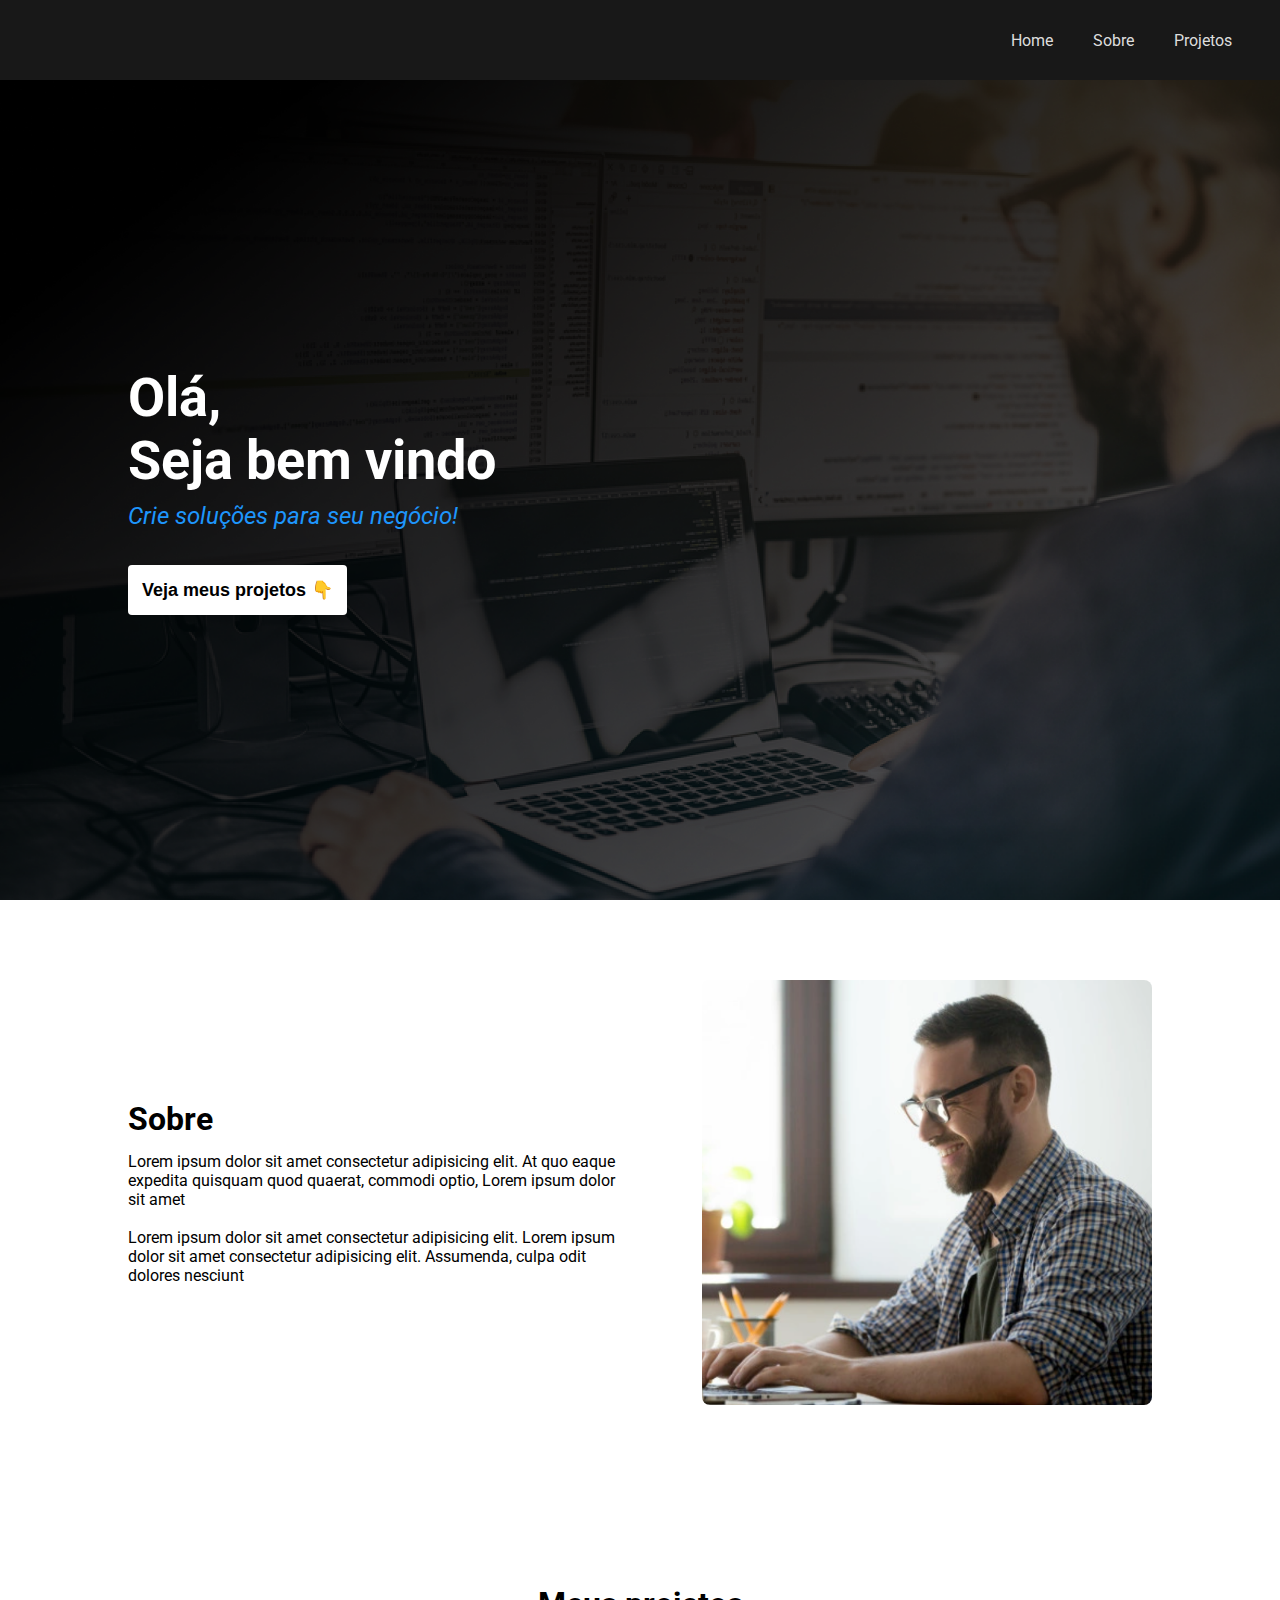
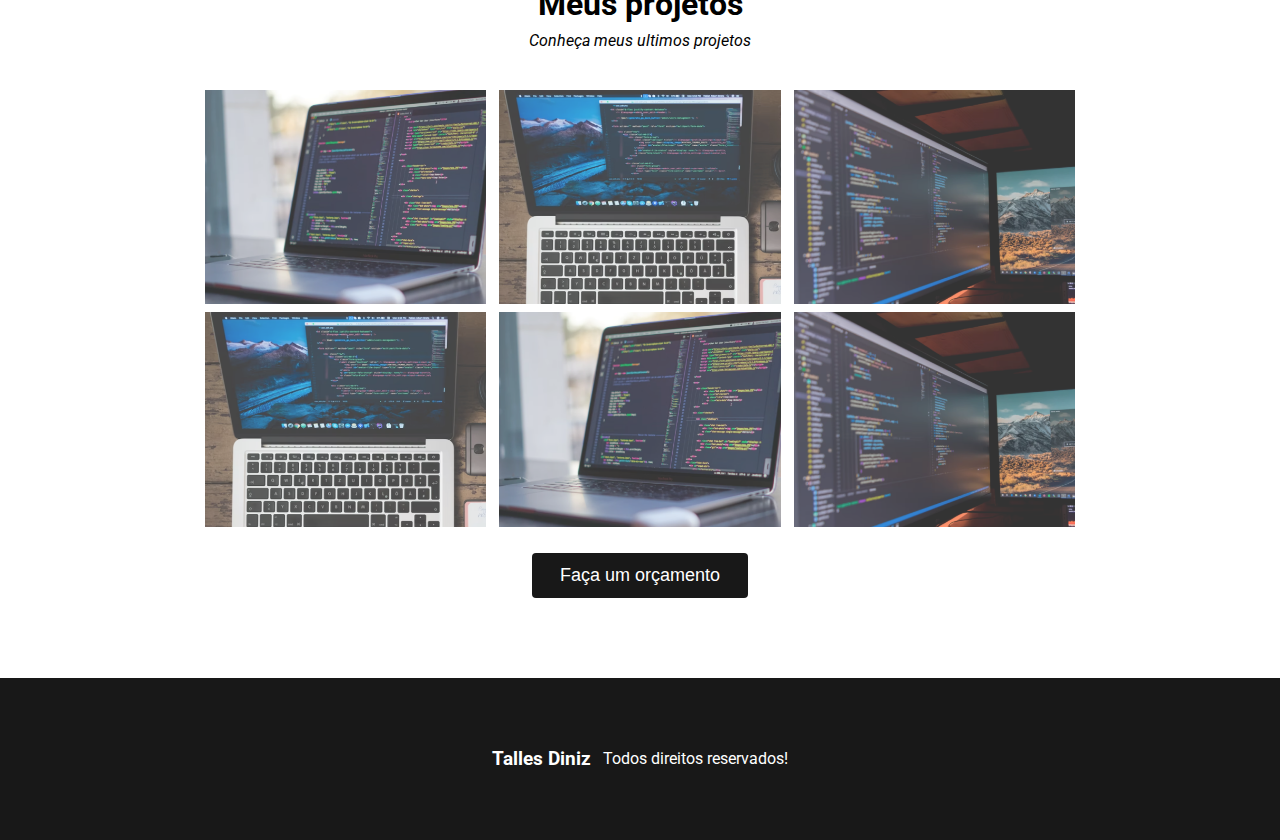
<file: index.html>
<!DOCTYPE html>
<html lang="pt-br">
<head>
    <meta charset="UTF-8">
    <meta name="viewport" content="width=device-width, initial-scale=1.0">
    <link rel="preconnect" href="https://fonts.googleapis.com">
    <link rel="preconnect" href="https://fonts.gstatic.com" crossorigin>
    <link href="https://fonts.googleapis.com/css2?family=Roboto:ital,wght@0,100;0,300;0,400;0,500;0,700;0,900;1,100;1,300;1,400;1,500;1,700;1,900&display=swap" rel="stylesheet">
    <link rel="stylesheet" href="style.css">


    <title>Talles Diniz - Meu portfolio</title>
</head>
<body>
    <!-- Inicio header -->
    <nav class="nav">
        <ul class="nav-list">
            <li>
                <a href="#home">Home</a>
            </li>
            <li>
                <a href="#sobre">Sobre</a>
            </li>
            <li>
                <a href="#projetos">Projetos</a>
            </li>
        </ul>
    </nav>
    <!-- Fim header -->

     <!-- Inicio main -->
    <section id="home" class="main">
        <div>
            <h1>Olá,<br>Seja bem vindo</h1>
            <p>Crie soluções para seu negócio!</p>
            <a href="#projetos">
                <button class="call-to-action">
                    Veja meus projetos 👇
                </button>
            </a>
        </div>
    </section>
    <!-- Fim da main-->

    <!-- Inicio about -->
     <section id="sobre" class="about">
        <div>
            <h2>Sobre</h2>
            <p>Lorem ipsum dolor sit amet consectetur adipisicing elit. At quo eaque expedita quisquam quod quaerat, commodi optio, Lorem ipsum dolor sit amet 
                <br><br>
                Lorem ipsum dolor sit amet consectetur adipisicing elit. Lorem ipsum dolor sit amet consectetur adipisicing elit. Assumenda, culpa odit dolores nesciunt</p>
        </div>
        <img src="images/foto-pc.png" alt="foto minha programando">
     </section>
     <!-- Fim about-->

     <!-- Inicio projetos -->
      <section id="projetos" class="projects">
        <h2>Meus projetos</h2>
        <p>Conheça meus ultimos projetos</p>

        <div class="project-list">
            <img src="images/projeto1.png" alt="foto do projeto 1">
            <img src="images/projeto2.png" alt="foto do projeto 2">
            <img src="images/projeto3.png" alt="foto do projeto 3">
        </div>

        <div class="project-list">
            <img src="images/projeto2.png" alt="foto do projeto 2">
            <img src="images/projeto1.png" alt="foto do projeto 1">
            <img src="images/projeto3.png" alt="foto do projeto 3">
        </div>

        <button class="action">Faça um orçamento</button>
      </section>
      <!--Fim projeto-->

      <!--Inicio rodape-->
      <footer>
        <h3><a href="#">Talles Diniz</a></h3>
        <p>Todos direitos reservados!</p>
      </footer>
      <!--Fim rodape-->
</body>
</html>
</file>
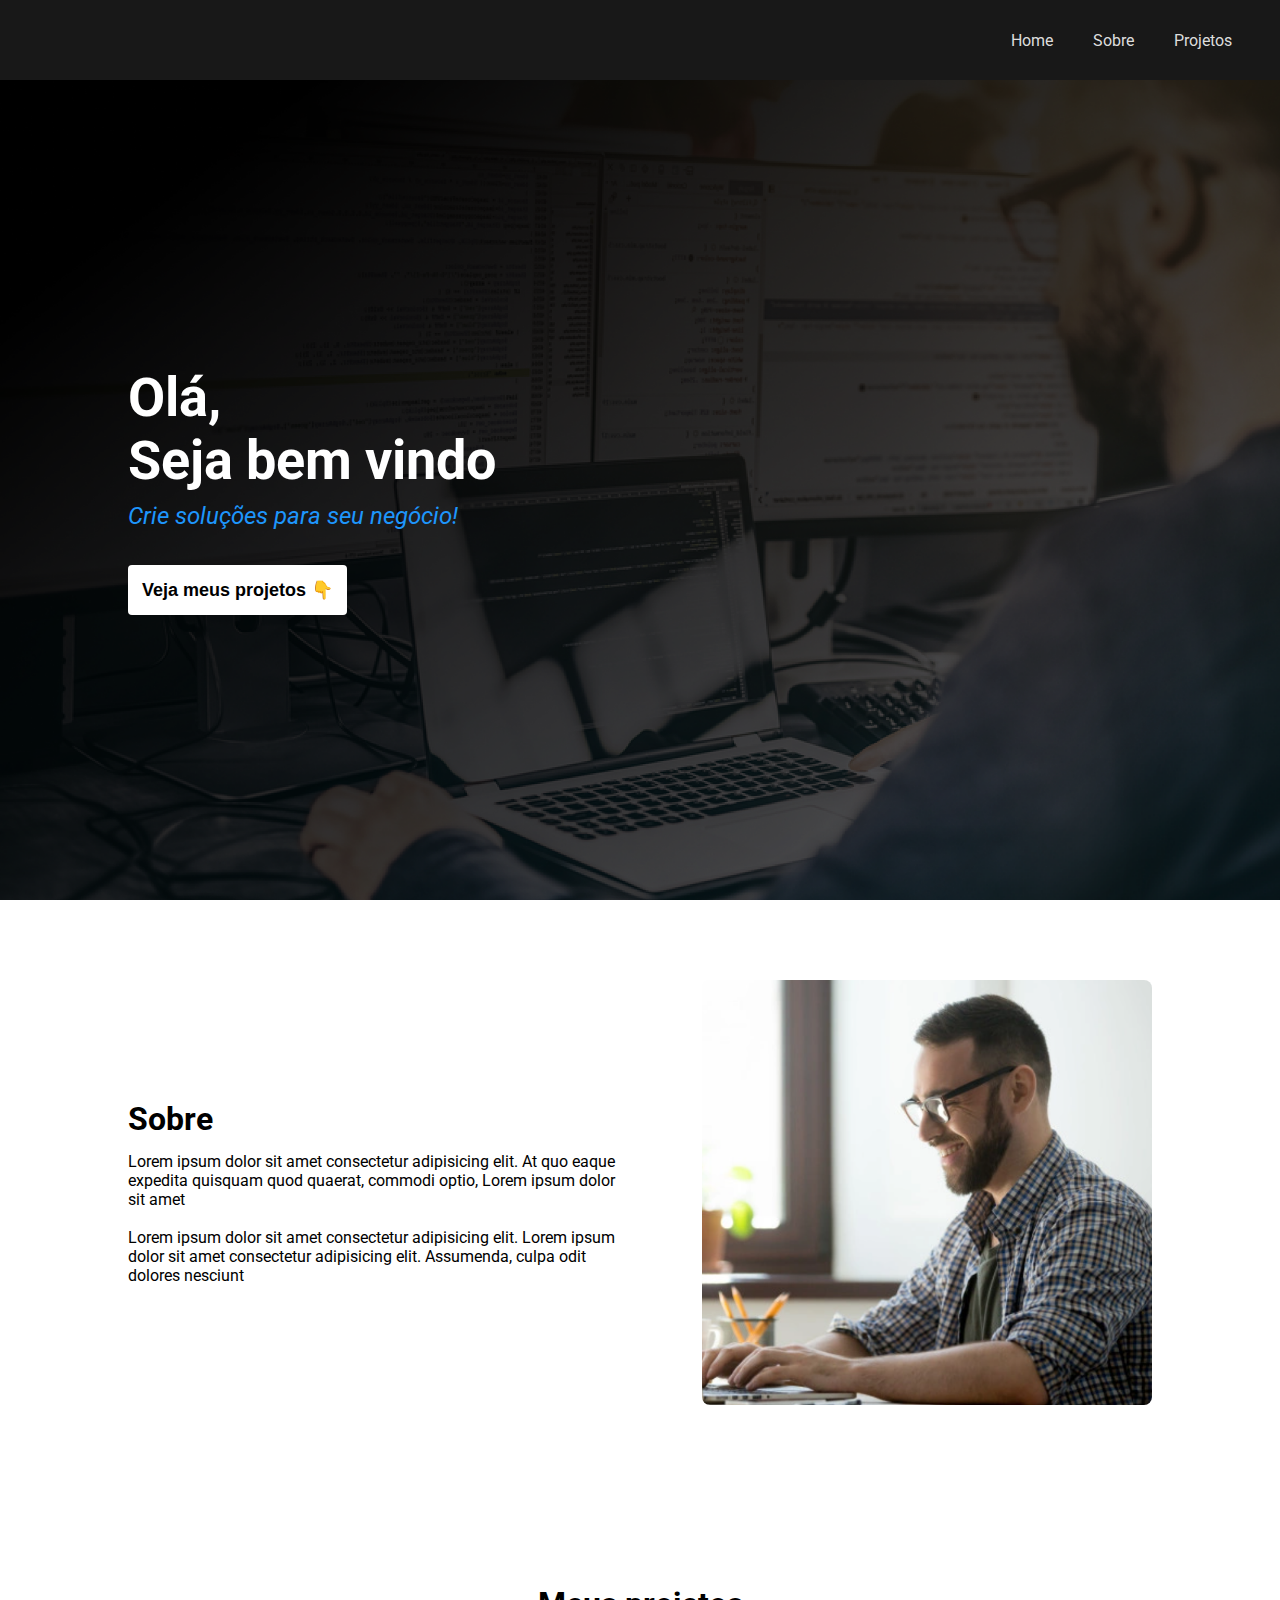
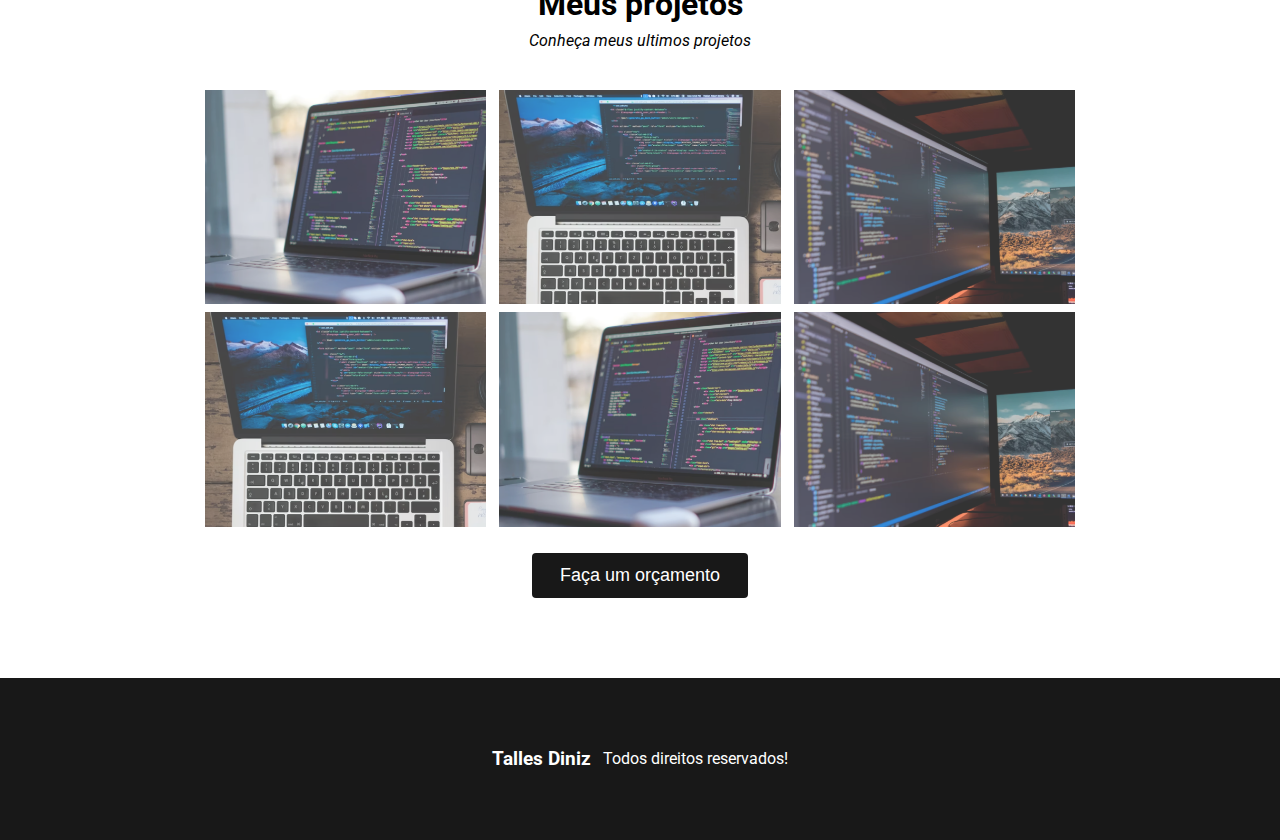
<file: portfolio/index.html>
<!DOCTYPE html>
<html lang="pt-br">
<head>
    <meta charset="UTF-8">
    <meta name="viewport" content="width=device-width, initial-scale=1.0">
    <link rel="preconnect" href="https://fonts.googleapis.com">
    <link rel="preconnect" href="https://fonts.gstatic.com" crossorigin>
    <link href="https://fonts.googleapis.com/css2?family=Roboto:ital,wght@0,100;0,300;0,400;0,500;0,700;0,900;1,100;1,300;1,400;1,500;1,700;1,900&display=swap" rel="stylesheet">
    <link rel="stylesheet" href="style.css">


    <title>Talles Diniz - Meu portfolio</title>
</head>
<body>
    <!-- Inicio header -->
    <nav class="nav">
        <ul class="nav-list">
            <li>
                <a href="#home">Home</a>
            </li>
            <li>
                <a href="#sobre">Sobre</a>
            </li>
            <li>
                <a href="#projetos">Projetos</a>
            </li>
        </ul>
    </nav>
    <!-- Fim header -->

     <!-- Inicio main -->
    <section id="home" class="main">
        <div>
            <h1>Olá,<br>Seja bem vindo</h1>
            <p>Crie soluções para seu negócio!</p>
            <a href="#projetos">
                <button class="call-to-action">
                    Veja meus projetos 👇
                </button>
            </a>
        </div>
    </section>
    <!-- Fim da main-->

    <!-- Inicio about -->
     <section id="sobre" class="about">
        <div>
            <h2>Sobre</h2>
            <p>Lorem ipsum dolor sit amet consectetur adipisicing elit. At quo eaque expedita quisquam quod quaerat, commodi optio, Lorem ipsum dolor sit amet 
                <br><br>
                Lorem ipsum dolor sit amet consectetur adipisicing elit. Lorem ipsum dolor sit amet consectetur adipisicing elit. Assumenda, culpa odit dolores nesciunt</p>
        </div>
        <img src="/images/foto-pc.png" alt="foto minha programando">
     </section>
     <!-- Fim about-->

     <!-- Inicio projetos -->
      <section id="projetos" class="projects">
        <h2>Meus projetos</h2>
        <p>Conheça meus ultimos projetos</p>

        <div class="project-list">
            <img src="/images/projeto1.png" alt="foto do projeto 1">
            <img src="/images/projeto2.png" alt="foto do projeto 2">
            <img src="/images/projeto3.png" alt="foto do projeto 3">
        </div>

        <div class="project-list">
            <img src="/images/projeto2.png" alt="foto do projeto 2">
            <img src="/images/projeto1.png" alt="foto do projeto 1">
            <img src="/images/projeto3.png" alt="foto do projeto 3">
        </div>

        <button class="action">Faça um orçamento</button>
      </section>
      <!--Fim projeto-->

      <!--Inicio rodape-->
      <footer>
        <h3><a href="#">Talles Diniz</a></h3>
        <p>Todos direitos reservados!</p>
      </footer>
      <!--Fim rodape-->
</body>
</html>
</file>
<file: style.css>
*{
    margin: 0;
    padding: 0;
    outline: 0;
    box-sizing: border-box;
}

body{
    font-family: 'Roboto', sans-serif
}

html{
    scroll-behavior: smooth;
}

/* Inicio header */

.nav{
    background-color: #181818;
    height: 80px;
    width: 100%;
    display: flex;
    justify-content: flex-end;
    position: sticky;
    top: 0;
    z-index: 9;
}

.nav-list{
    display: flex;
    align-items: center;
    list-style: none;
    margin-right: 28px;
}

.nav-list a{
    text-decoration: none;
    color: #DDD;
    padding: 20px;
    transition: 0.9s;

}

.nav-list a:hover {
    color: #FFFFFF;
}

/* Fim header */

/* Inicio main */
.main{
    width: 100%;
    background-color: #000;
    height: calc(100vh - 80px);
    background-image: url("/images/programador.png");
    background-repeat: no-repeat;
    background-position: center;
    background-size: cover;
    display: flex;
    align-items: center;
    padding-left: 10%;
}

.main h1{
    color: #ffffff;
    font-size: 54px;
}

.main p{
    font-size: 24px;
    font-style: italic;
    color: #1e96FC;
    margin-top: 10px;
    margin-bottom: 35px;
}

.call-to-action{
    cursor: pointer;
    background-color: #FFFFFF;
    border: 0;
    padding: 14px;
    border-radius: 4px;
    font-size: 18px;
    font-weight: bold;
    transition: 0.9s;
}

.call-to-action:hover{
    transform: scale(1.1);
}

.main a{
    text-decoration: none;
    color: #181818;
}
/* Fim da main */

/* Inicio about */
.about{
    background-color: #FFFFFF;
    width: 100%;
    padding-left: 10%;
    padding-right: 10%;
    padding-top: 80px;
    padding-bottom: 80px;

    display: flex;
    align-items: center;
    justify-content: space-between;
}

.about div{
    max-width: 50%;
    padding-right: 20px;
}

.about img{
    max-width: 450px;
    border-radius: 8px;
}

.about div h2{
    font-size: 32px;
    margin-bottom: 14px;
}

/* Fim about */

/*Inicio projeto */
.projects {
    width: 100%;
    display: flex;
    flex-direction: column;
    align-items: center;
    justify-content: center;
    padding: 80px 0;
}

.projects h2 {
    font-size: 32px;
    margin-bottom: 8px;
    margin-top: 20px;
}

.projects p{
    margin-bottom: 40px;
    font-style: italic;
}

.project-list{
    width: 100%;
    display: flex;
    justify-content: center;
    align-items: center;
    margin-bottom: 8px;

}

.projects img{
    width: 22%;
    margin-left: 0.5%;
    margin-right: 0.5%;
    opacity: 0.8;
    transition: 0.9s
}

.projects img:hover{
    opacity: 1;
}

.action{
    background-color: #181818;
    border: 0;
    padding: 12px 28px;
    border-radius: 4px;
    font-size: 18px;
    color: #FFFFFF;
    margin-top: 18px;
    cursor: pointer;
}
/*Fim projeto */

/*Inicio rodape*/
footer{
    width:100%;
    background-color: #181818;
    padding: 70px 0;
    display: flex;
    align-items: center;
    justify-content: center;
    color: #FFFFFF;
}

footer a{
    text-decoration: none;
    color: #FFFFFF;
}

footer p{
    margin-left: 12px;
}
/*Fim rodape */

/*Responsividade*/
@media (max-width: 1050px){
    /*Inicio main*/
    .main h1{
        font-size: 45px;
    }

    .main p{
        font-size: 18px;
    }

    .main{
        background-size: cover;
    }
    /*Fim main*/

    /*Inicio sobre*/
    .about{
        flex-direction: column;
        padding-top: 80px;
        padding-right: 0;
        padding-left: 0;
        padding-bottom: 0;
    }

    .about div{
        max-width: 80%;
    }

    .about div h2{
        font-size: 45px;
    }

    .about img{
        width: 80%;
        margin-top: 30px;
    }
    /* Fim sobre*/

    /* inicio projetos */
    .projects img{
        width: 27.5%;
    }
    /* Fim projetos */

    /* inicio rodape */
    footer{
        flex-direction: column;
    }

    footer h3{
        font-size: 24px;
        margin-bottom: 8px;
    }

    footer p{
        margin: 0;
    }
}
</file>
<file: portfolio/style.css>
*{
    margin: 0;
    padding: 0;
    outline: 0;
    box-sizing: border-box;
}

body{
    font-family: 'Roboto', sans-serif
}

html{
    scroll-behavior: smooth;
}

/* Inicio header */

.nav{
    background-color: #181818;
    height: 80px;
    width: 100%;
    display: flex;
    justify-content: flex-end;
    position: sticky;
    top: 0;
    z-index: 9;
}

.nav-list{
    display: flex;
    align-items: center;
    list-style: none;
    margin-right: 28px;
}

.nav-list a{
    text-decoration: none;
    color: #DDD;
    padding: 20px;
    transition: 0.9s;

}

.nav-list a:hover {
    color: #FFFFFF;
}

/* Fim header */

/* Inicio main */
.main{
    width: 100%;
    background-color: #000;
    height: calc(100vh - 80px);
    background-image: url("/images/programador.png");
    background-repeat: no-repeat;
    background-position: center;
    background-size: cover;
    display: flex;
    align-items: center;
    padding-left: 10%;
}

.main h1{
    color: #ffffff;
    font-size: 54px;
}

.main p{
    font-size: 24px;
    font-style: italic;
    color: #1e96FC;
    margin-top: 10px;
    margin-bottom: 35px;
}

.call-to-action{
    cursor: pointer;
    background-color: #FFFFFF;
    border: 0;
    padding: 14px;
    border-radius: 4px;
    font-size: 18px;
    font-weight: bold;
    transition: 0.9s;
}

.call-to-action:hover{
    transform: scale(1.1);
}

.main a{
    text-decoration: none;
    color: #181818;
}
/* Fim da main */

/* Inicio about */
.about{
    background-color: #FFFFFF;
    width: 100%;
    padding-left: 10%;
    padding-right: 10%;
    padding-top: 80px;
    padding-bottom: 80px;

    display: flex;
    align-items: center;
    justify-content: space-between;
}

.about div{
    max-width: 50%;
    padding-right: 20px;
}

.about img{
    max-width: 450px;
    border-radius: 8px;
}

.about div h2{
    font-size: 32px;
    margin-bottom: 14px;
}

/* Fim about */

/*Inicio projeto */
.projects {
    width: 100%;
    display: flex;
    flex-direction: column;
    align-items: center;
    justify-content: center;
    padding: 80px 0;
}

.projects h2 {
    font-size: 32px;
    margin-bottom: 8px;
    margin-top: 20px;
}

.projects p{
    margin-bottom: 40px;
    font-style: italic;
}

.project-list{
    width: 100%;
    display: flex;
    justify-content: center;
    align-items: center;
    margin-bottom: 8px;

}

.projects img{
    width: 22%;
    margin-left: 0.5%;
    margin-right: 0.5%;
    opacity: 0.8;
    transition: 0.9s
}

.projects img:hover{
    opacity: 1;
}

.action{
    background-color: #181818;
    border: 0;
    padding: 12px 28px;
    border-radius: 4px;
    font-size: 18px;
    color: #FFFFFF;
    margin-top: 18px;
    cursor: pointer;
}
/*Fim projeto */

/*Inicio rodape*/
footer{
    width:100%;
    background-color: #181818;
    padding: 70px 0;
    display: flex;
    align-items: center;
    justify-content: center;
    color: #FFFFFF;
}

footer a{
    text-decoration: none;
    color: #FFFFFF;
}

footer p{
    margin-left: 12px;
}
/*Fim rodape */

/*Responsividade*/
@media (max-width: 1050px){
    /*Inicio main*/
    .main h1{
        font-size: 45px;
    }

    .main p{
        font-size: 18px;
    }

    .main{
        background-size: cover;
    }
    /*Fim main*/

    /*Inicio sobre*/
    .about{
        flex-direction: column;
        padding-top: 80px;
        padding-right: 0;
        padding-left: 0;
        padding-bottom: 0;
    }

    .about div{
        max-width: 80%;
    }

    .about div h2{
        font-size: 45px;
    }

    .about img{
        width: 80%;
        margin-top: 30px;
    }
    /* Fim sobre*/

    /* inicio projetos */
    .projects img{
        width: 27.5%;
    }
    /* Fim projetos */

    /* inicio rodape */
    footer{
        flex-direction: column;
    }

    footer h3{
        font-size: 24px;
        margin-bottom: 8px;
    }

    footer p{
        margin: 0;
    }
}
</file>
